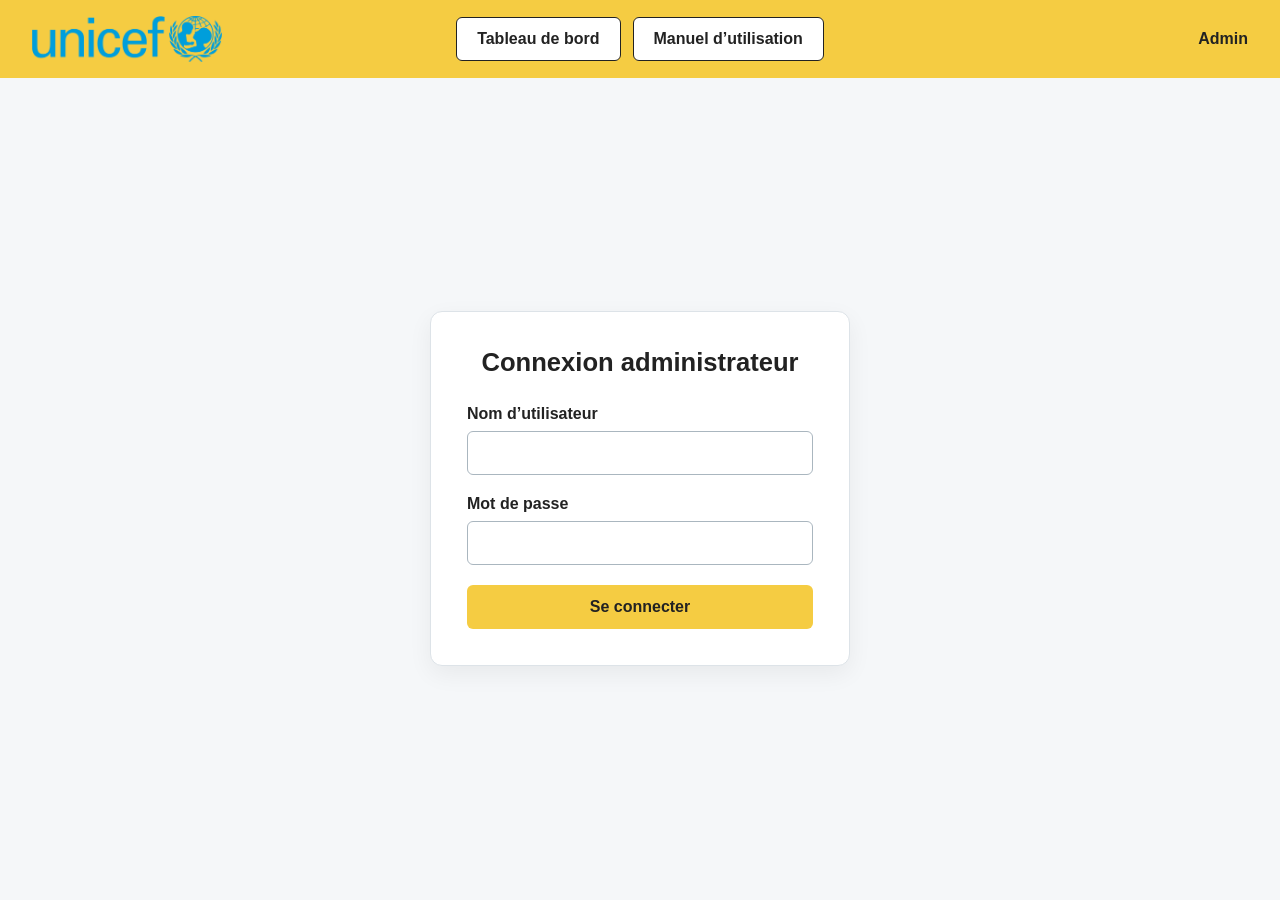
<file: admin.html>
<!DOCTYPE html>
<html lang="fr">

<head>
    <meta charset="UTF-8">
    <meta name="viewport" content="width=device-width, initial-scale=1.0">
    <title>Admin - SAP Maiga</title>
    <link rel="stylesheet" href="maiga.css">
</head>

<body>
    <header class="top-bar">
        <a href="index.html" aria-label="Accueil">
            <img src="images/UNICEF_logo.png" alt="UNICEF" class="logo">
        </a>

        <nav aria-label="Navigation principale">
            <a href="index.html" class="nav-button">
                Tableau de bord
            </a>
            <a href="manuel-utilisation.html" class="nav-button">
                Manuel d’utilisation
            </a>
        </nav>

        <a href="admin.html" class="admin-link" aria-current="page">
            Admin
        </a>
    </header>
    <main class="login-page">
        <section class="login-card" aria-labelledby="login-title">
            <h1 id="login-title">Connexion administrateur</h1>

            <form class="login-form" id="login-form">
                <label for="username">Nom d’utilisateur</label>
                <input type="text" id="username" name="username" autocomplete="username" required>

                <label for="password">Mot de passe</label>
                <input type="password" id="password" name="password" autocomplete="current-password" required>

                <button type="submit" class="login-submit">
                    Se connecter
                </button>

                <p id="login-message" role="status"></p>
            </form>
        </section>
    </main>

    <script>
        document.getElementById("login-form").addEventListener("submit", function (event) {
            event.preventDefault();

            document.getElementById("login-message").textContent =
                "La connexion au serveur a échoué.";
        });
    </script>
</body>

</html>
</file>
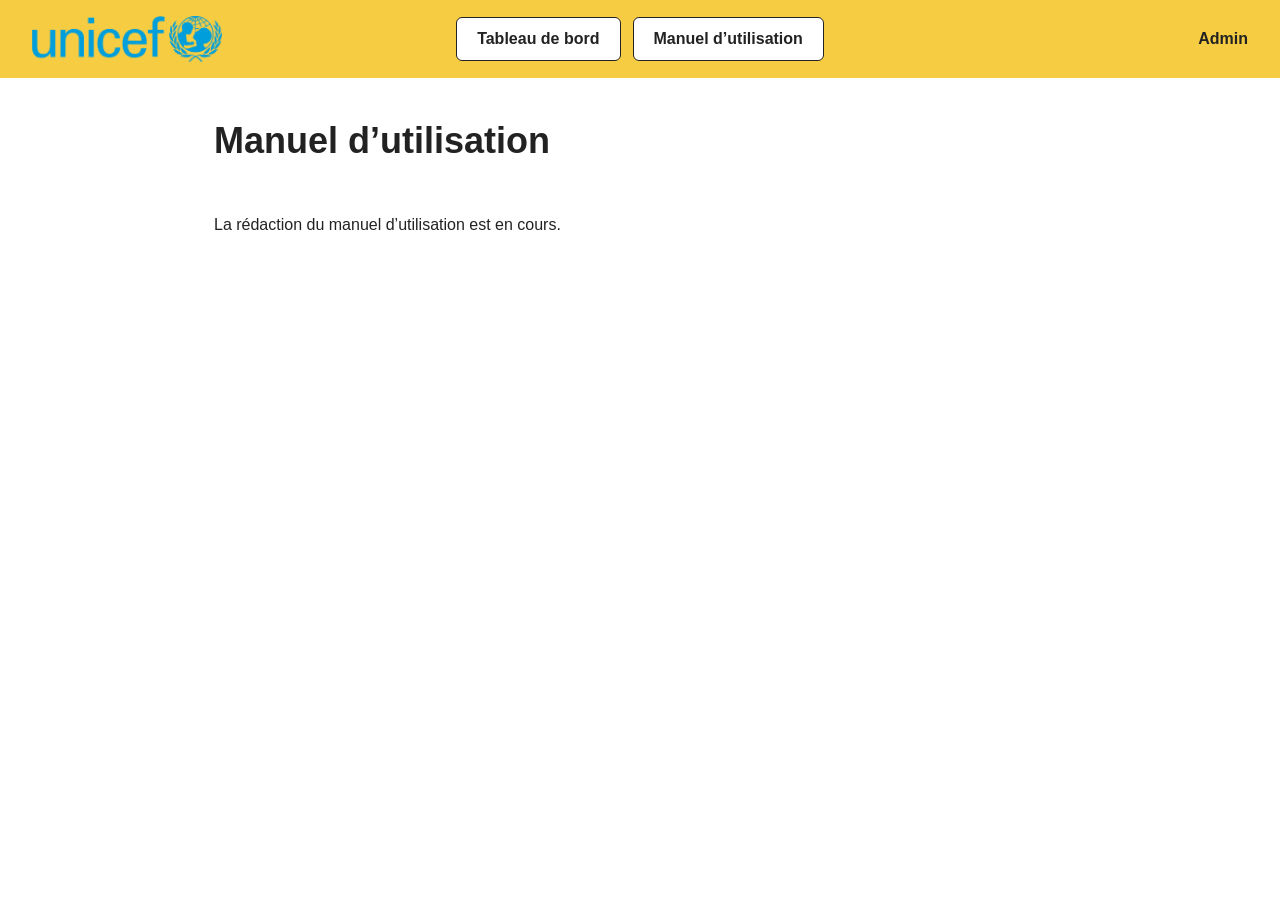
<file: manuel-utilisation.html>
<!DOCTYPE html>
<html lang="fr">

<head>
    <meta charset="UTF-8">
    <meta name="viewport" content="width=device-width, initial-scale=1.0">
    <title>Manuel - SAP Maiga</title>
    <link rel="stylesheet" href="maiga.css">
</head>

<body>
    <header class="top-bar">
        <a href="index.html" aria-label="Accueil">
            <img src="images/UNICEF_logo.png" alt="SAP Maiga" class="logo">
        </a>

        <nav aria-label="Navigation principale">
            <a href="index.html" class="nav-button" aria-current="page">
                Tableau de bord
            </a>
            <a href="manuel-utilisation.html" class="nav-button">
                Manuel d’utilisation
            </a>
        </nav>

        <a href="admin.html" class="admin-link">Admin</a>
    </header>

    <main class="manual-content">
        <h1>Manuel d’utilisation</h1>
        <p>La rédaction du manuel d’utilisation est en cours.</p>
    </main>
</body>

</html>
</file>
<file: maiga.css>
html {
    height: 100%;
}

body {
    min-height: 100vh;
    min-height: 100dvh;
    display: flex;
    flex-direction: column;
    margin: 0;
    font-family: Arial, sans-serif;
    color: #222;
    /* background-color: lightgray; */
}

.top-bar {
    display: grid;
    grid-template-columns: minmax(0, 1fr) auto minmax(0, 1fr);
    align-items: center;
    gap: 24px;
    padding: 16px 32px;
    background-color: #f5cc42;
}

.top-bar>a:first-child {
    min-width: 0;
}

.logo {
    display: block;
    width: 190px;
    max-width: 100%;
    height: auto;
}

.top-bar nav {
    display: flex;
    align-items: center;
    gap: 12px;
}

.admin-link {
    justify-self: end;
    color: #222;
    text-decoration: none;
    font-weight: bold;
}

.admin-link:hover {
    text-decoration: underline;
}

.nav-button {
    padding: 12px 20px;
    border: 1px solid #222;
    border-radius: 6px;
    background-color: white;
    color: #222;
    text-decoration: none;
    font-weight: bold;
}

.nav-button:hover {
    background-color: #f2f2f2;
}

main {
    flex: 1;
    display: flex;
    flex-direction: column;
}

h1 {
    padding: 24px 20px;
    margin: 0;
    text-align: center;
    font-size: clamp(1.5rem, 4vw, 2.25rem);
}

.manual-content {
    width: 100%;
    max-width: 900px;
    margin: 0 auto;
    padding: 32px 24px;
    box-sizing: border-box;
    line-height: 1.7;
}

.manual-content h1 {
    padding: 0;
    margin-bottom: 24px;
    text-align: left;
}

.login-page {
    display: grid;
    place-items: center;
    flex: 1;
    padding: 32px 20px;
    background-color: #f5f7f9;
}

.login-card {
    width: 100%;
    max-width: 420px;
    padding: 36px;
    box-sizing: border-box;
    background-color: white;
    border: 1px solid #dde3e8;
    border-radius: 12px;
    box-shadow: 0 8px 24px rgba(0, 0, 0, 0.06);
}

.login-card h1 {
    padding: 0;
    margin: 0 0 28px;
    font-size: 1.6rem;
    text-align: center;
}

.login-form {
    display: flex;
    flex-direction: column;
}

.login-form label {
    margin-bottom: 8px;
    font-weight: bold;
}

.login-form input {
    width: 100%;
    box-sizing: border-box;
    margin-bottom: 20px;
    padding: 12px;
    border: 1px solid #aab6bf;
    border-radius: 6px;
    font: inherit;
}

.login-form input:focus-visible {
    outline: 2px solid #007fa8;
    outline-offset: 2px;
}

.login-submit {
    padding: 13px;
    border: 0;
    border-radius: 6px;
    background-color: #f5cc42;
    color: #222;
    font: inherit;
    font-weight: bold;
    cursor: pointer;
}

.login-submit:hover {
    background-color: #e8bd2f;
}

#login-message {
    margin: 16px 0 0;
    font-size: 0.9rem;
    line-height: 1.5;
}

#login-message:empty {
    display: none;
}

.login-back {
    display: block;
    margin-top: 24px;
    color: #333;
    text-align: center;
    font-size: 0.9rem;
}

#map {
    flex: 1;
    min-height: 300px;
    width: 100%;
    background-color: #e4edf2;
    border: 1px solid #ccd6dd;
    border-radius: 8px;
    overflow: hidden;
    box-sizing: border-box;
    width: calc(100% - 32px);
    margin: 0 16px 16px;
}

@media (max-width: 800px) {
    .top-bar {
        display: flex;
        flex-wrap: wrap;
        justify-content: center;
        align-items: center;
        gap: 10px;
        padding: 16px 8px;
    }

    .top-bar>a:first-child {
        flex: 0 0 100%;
        display: flex;
        justify-content: center;
        margin-bottom: 6px;
    }

    .top-bar nav {
        display: contents;
    }

    .top-bar .nav-button,
    .top-bar .admin-link {
        font-size: 12px;
        font-weight: bold;
    }

    .nav-button {
        padding: 10px 6px;
        text-align: center;
    }

    .admin-link {
        padding: 10px 0;
        background: transparent;
        border: none;
    }
}
</file>
